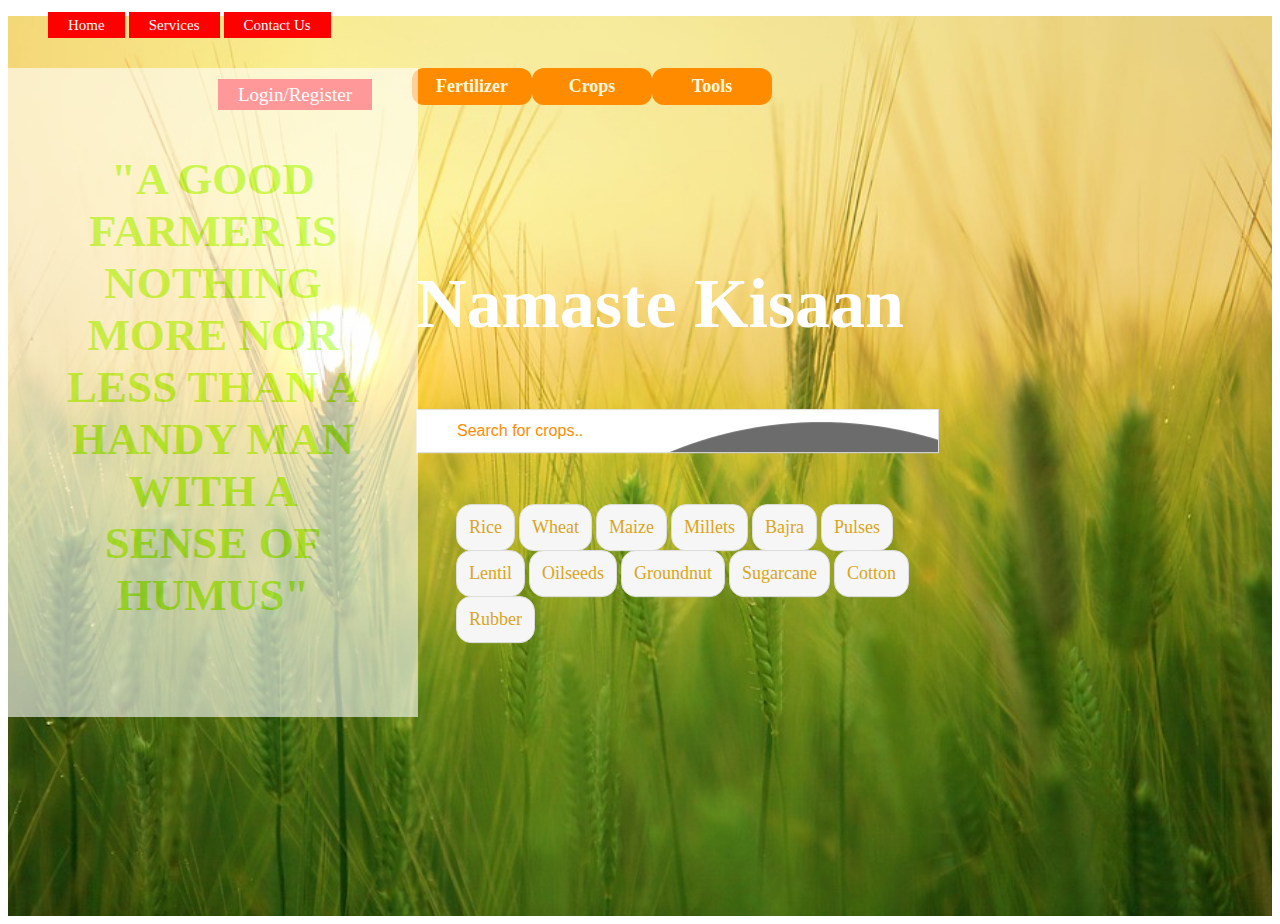
<file: index.html>
<!DOCTYPE html>
<html>

<head>
    <style type="text/css">
        .main {
            margin: auto;
            padding: 0;
            font-family: century gothic;
        }

        header {
            font-family: latha;
            color: white;
            background: linear-gradient(rgba(0,0,0,0.65),rgba(0,0,0,0.65),rgba(0,0,0,0.38),rgba(0,0,0,0));
            background-image: url("Image1.jpg");
            height: 100vh;
            background-size: cover;
            background-position: center;
        }
        .box{
            width: 900px;
            float: right;
            border:lpx solid black;
        }
        .box ul li{
            width: 120px;
            float: left;
            margin: 10px auto;
            text-align: center;
        }
        .box ul li a{
            text-decoration: none;
            color: darkgrey;
        }
        .wd{
            width: 300px;
            height: 539px;
            background-color: white;
            opacity: 0.6;
            padding: 55px;
            text-decoration-color: greenyellow;
        }
        .wd h1{
            color: greenyellow;
            text-align: center;
            text-transform: uppercase;
            font-weight: 100px;
            font-size: 45px;
        }
        #ul1 {
            float: center;
            list-style-type: none;

        }

        #ul2 {
            float: right;
            list-style-type: none;
        }

        #ul3 {
            list-style-type: none;
  margin: 0;
  padding: 1;
  overflow: hidden;
        }
        #ul2 li a{
            text-decoration: none;
            color: #fff;
            padding: 5px 20px;
            border: 0px solid #fff;
            background-color: red;
            transition: 0.6s ease;
            font-size: 19px;
        }

        #ul3 li a {
            display: block;
            padding: 8px;
            background-color: #ff8c00;
            color:#fff8dc; 
            font-weight: bold;
            border-radius: 12px;
            font-size: 18px;
        }
        #ul3 li a:hover{
            background-color: chocolate;
        }

        ul li {
            display: inline-block;
        }

        ul li a {
            text-decoration: none;
            color: #fff;
            padding: 5px 20px;
            border: 0px solid #fff;
            background-color: red;
            transition: 0.6s ease;
            font-size: 15px;
        }

        ul li a:hover {
            background-color: brown ;
        }

        .msg1 {
            position: absolute;
            top: 50%;
            left: 55%;
            transform: translate(-50%, -50%);
        }

        .msg1 h1 {
            color: white;
            font-size: 70px;
          
        }

        .button {
            position: absolute;
            top: 80%;
            left: 50%;
            transform: translate(-50%, -50%);

        }

        #btn,
        #btn1 {
            border: 3px solid black;
            padding: 10px 30px;
            text-decoration: none;
            transition: 0.6s ease;
            background-color: green;
            font-size: 30px;
        }

        #btn:hover {
            background-color: white;
        }

        #h2 {
            position: center;
            left: 60%;
        }
        #sb{
            display: block;
            padding: 8px;
            background-color: white;
            color:orange; 
            font-weight: bold;
            border-radius: 12px;
            font-size: 18px;
                  width: 60%;
                  align-content: center;
        }
        ::placeholder{
            color:#ff8c00;
            align:center;
        }
        #myInput {
  background-image: url('searchicon.png'); /* Add a search icon to input */
  background-position: 10px 12px; /* Position the search icon */
  background-repeat: no-repeat; /* Do not repeat the icon image */
  width: 80%; /* Full-width */
  font-size: 16px; /* Increase font-size */
  padding: 12px 20px 12px 40px; /* Add some padding */
  border: 1px solid #ddd; /* Add a grey border */
  margin-bottom: 12px; /* Add some space below the input */
}

#myUL {
  /* Remove default list styling */
  list-style-type: none;
  padding: 0;
  margin: 40px;
}

#myUL li a {
  border: 1px solid #ddd; /* Add a border to all links */
  border-radius: 15px;
  margin-top: -1px; /* Prevent double borders */
  background-color: #f6f6f6; /* Grey background color */
  padding: 12px; /* Add some padding */
  text-decoration: none; /* Remove default text underline */
  font-size: 18px; /* Increase the font-size */
  color: goldenrod; /* Add a black text color */
  display: block; /* Make it into a block element to fill the whole list */
}

#myUL li a:hover:not(.header) {
  background-color: #eee; /* Add a hover effect to all links, except for headers */
}
    </style>
    <link rel="shortcut icon" href="favicon.ico" type="image/x-icon">
    <title>Farmer Website</title>
</head>

<body>
    <div id="google_translate_element"></div>

    <script type="text/javascript">
        function googleTranslateElementInit() {
            new google.translate.TranslateElement({ pageLanguage: 'en' }, 'google_translate_element');
        }
    </script>

    <script type="text/javascript"
        src="//translate.google.com/translate_a/element.js?cb=googleTranslateElementInit"></script>
    <header>
        <div class="main">
            <ul>
                <li id="ul1"><a href="#">Home</a></li>

                <li id="ul1"><a href="services.html">Services</a></li>

                <li id="ul1"><a href="contact1.jpg">Contact Us</a></li>
            </ul><br>
            <div class="box">
                <ul id="ul3">
                    <li id="ul3"><a href="#">Fertilizer</a></li>
                    <li id="ul3"><a href="#">Crops</a></li>
                    <li id="ul3"><a href="#">Tools</a></li>
                    
                </ul>
                </div>
            <ul id="ul2">
                <li id="ul2"><a href="login.html">Login/Register </a></li>
            </ul>
        </div>
        <div class="msg1">
            <h1>Namaste Kisaan</h1>
            <br>
<input type="text" id="myInput" onkeyup="myFunction()" placeholder="Search for crops..">

<ul id="myUL">
  <li><a href="rice.html">Rice</a></li>
  <li><a href="wheat.html">Wheat</a></li>

  <li><a href="maize.html">Maize</a></li>
  <li><a href="#">Millets</a></li>

  <li><a href="#">Bajra</a></li>
  <li><a href="#">Pulses</a></li>
  <li><a href="#">Lentil</a></li>
  <li><a href="#">Oilseeds</a></li>
  <li><a href="#">Groundnut</a></li>
  <li><a href="#">Sugarcane</a></li>
  <li><a href="cotton.html">Cotton</a></li>
  <li><a href="#">Rubber</a></li>
</ul>
        </div>
        <div class="wd">
            <h1>"A good farmer is nothing more nor less than a handy man with a sense of humus"</h1>
        </div>
    </header>
    <script>
        function myFunction() {
          // Declare variables
          var input, filter, ul, li, a, i, txtValue;
          input = document.getElementById('myInput');
          filter = input.value.toUpperCase();
          ul = document.getElementById("myUL");
          li = ul.getElementsByTagName('li');
        
          // Loop through all list items, and hide those who don't match the search query
          for (i = 0; i < li.length; i++) {
            a = li[i].getElementsByTagName("a")[0];
            txtValue = a.textContent || a.innerText;
            if (txtValue.toUpperCase().indexOf(filter) > -1) {
              li[i].style.display = "";
            } else {
              li[i].style.display = "none";
            }
          }
        }
        </script>
        
</body>

</html>
</file>
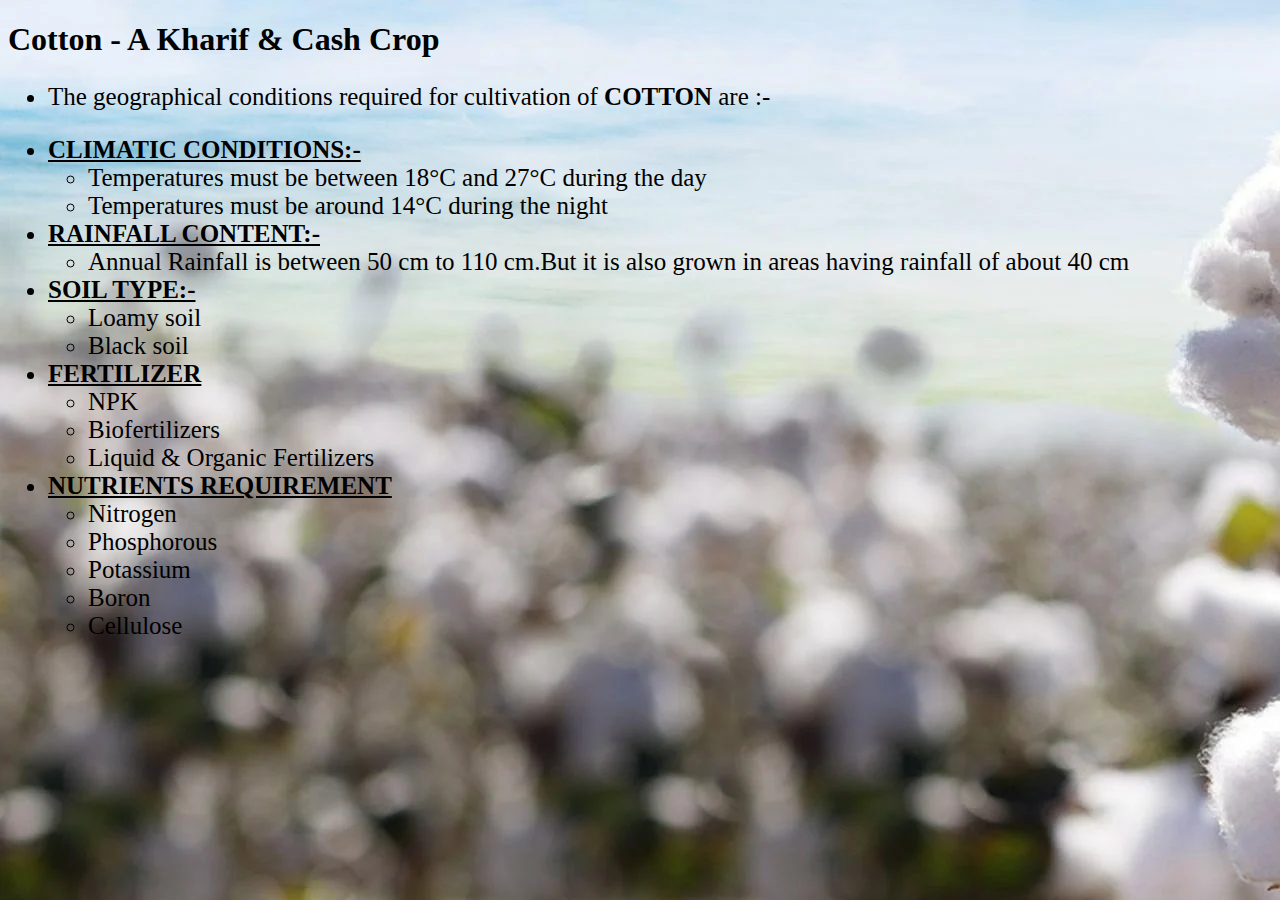
<file: cotton.html>
<!DOCTYPE html>
<html lang="en">
<head>
    <style type="text/css">
        ul li{
            font-size: 25px;
        }
    </style>
    <title>COTTON</title>
</head>
<body background="cotton.jpg">
    <h1>Cotton - A Kharif & Cash
         Crop</h1>
    <ul><li>
    <p> The geographical conditions required for cultivation of <b>COTTON</b> are :-</p></li></ul>
    <ul>
        
        
            
      <li><b><u>CLIMATIC CONDITIONS:-</u></b>
        <UL>
            <LI> Temperatures must be between 18°C and 27°C during the day </LI>
            <li> Temperatures must be around 14°C during the night</LI>
        </UL>
    
        <li><b><u>RAINFALL CONTENT:-</u></b>
            <UL>
                <LI> Annual Rainfall is between 50 cm to 110 cm.But it is also grown in areas having rainfall of about 40 cm</LI>
            </UL>
        
        <li><b><u>SOIL TYPE:-</u></b>
                <UL>
                    <li>Loamy soil</li>
                    <LI>Black soil</LI>
                </UL>
                
        <li><b><u>FERTILIZER</u></b>
                    <UL>
                        <li>NPK</li>
                        <li>Biofertilizers</li>
                        <li>Liquid & Organic Fertilizers</li>
                    </UL>
              
          <li><b><u>NUTRIENTS REQUIREMENT</u></b>
                        <UL>
                            <LI>Nitrogen </LI>
                            <LI>Phosphorous </LI>
                            <LI>Potassium</LI>
                            <li>Boron</li>
                            <li>Cellulose </li>
                        </UL>
        
        </li>
    </ul>
</body>
</html>
</file>
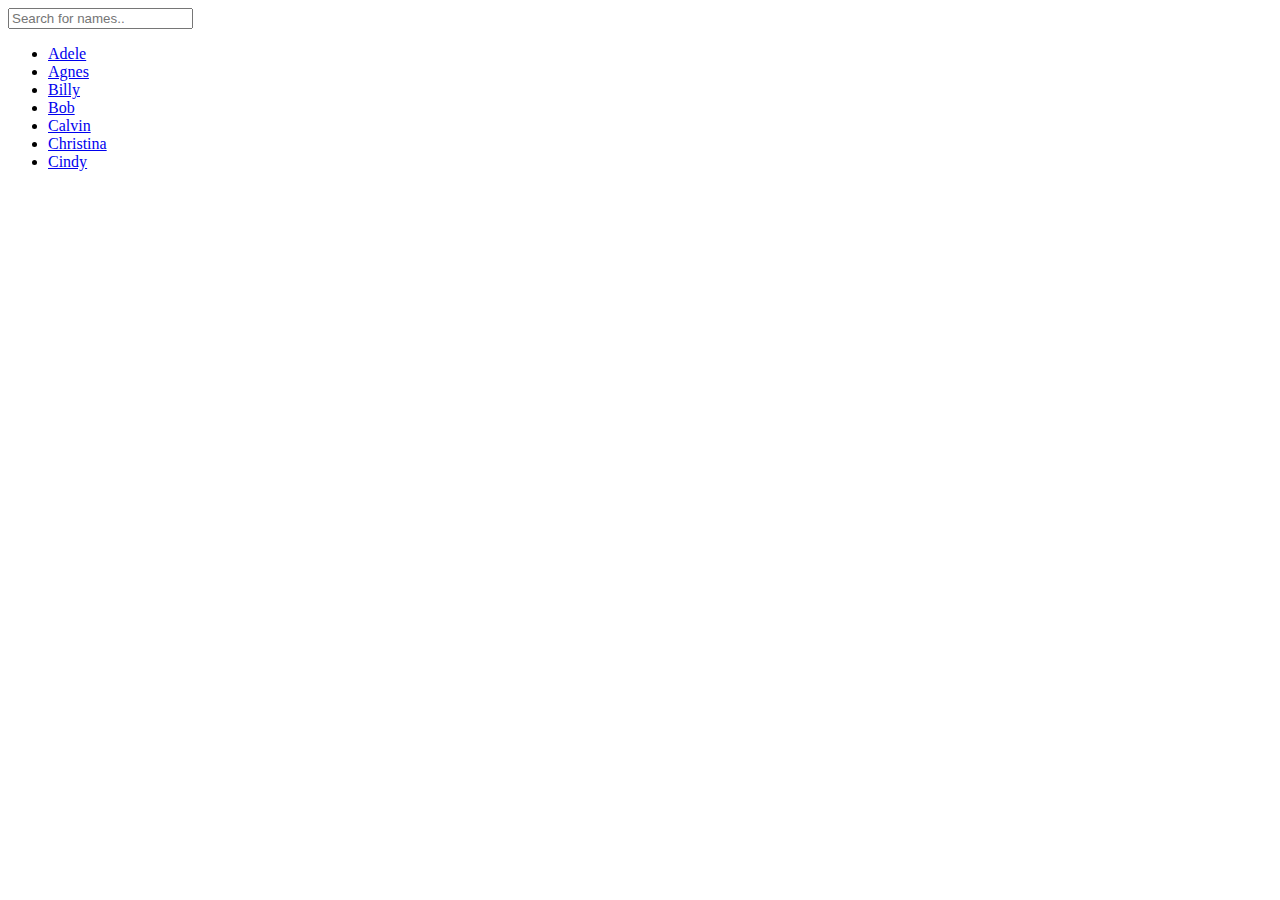
<file: fertilizer.html>
<!DOCTYPE html>
<html lang="en">
<head>
    <meta charset="UTF-8">
    <meta http-equiv="X-UA-Compatible" content="IE=edge">
    <meta name="viewport" content="width=device-width, initial-scale=1.0">
    <title>Crops</title>
</head>
<body>
    <input type="text" id="myInput" onkeyup="myFunction()" placeholder="Search for names..">

<ul id="myUL">
  <li><a href="#">Adele</a></li>
  <li><a href="#">Agnes</a></li>

  <li><a href="#">Billy</a></li>
  <li><a href="#">Bob</a></li>

  <li><a href="#">Calvin</a></li>
  <li><a href="#">Christina</a></li>
  <li><a href="#">Cindy</a></li>
</ul>
<script>
    function myFunction() {
      // Declare variables
      var input, filter, ul, li, a, i, txtValue;
      input = document.getElementById('myInput');
      filter = input.value.toUpperCase();
      ul = document.getElementById("myUL");
      li = ul.getElementsByTagName('li');
    
      // Loop through all list items, and hide those who don't match the search query
      for (i = 0; i < li.length; i++) {
        a = li[i].getElementsByTagName("a")[0];
        txtValue = a.textContent || a.innerText;
        if (txtValue.toUpperCase().indexOf(filter) > -1) {
          li[i].style.display = "";
        } else {
          li[i].style.display = "none";
        }
      }
    }
    </script>
</body>
</html>
</file>
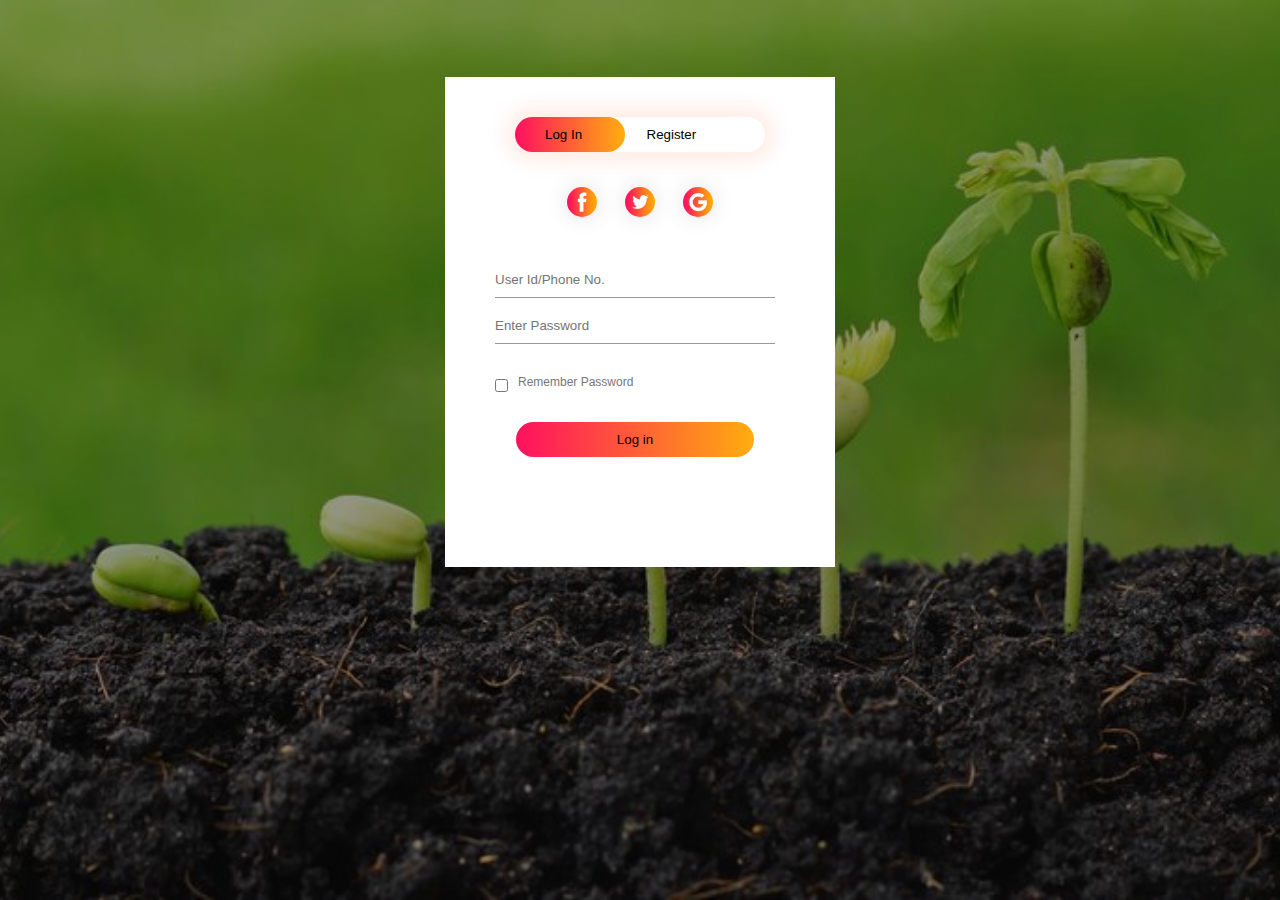
<file: login.html>
<!DOCTYPE html>
<html lang="en">
<head>
    <title>AgriTech-Login/Register</title>
    <link rel="stylesheet" href="style.css">
</head>
<body>
    <div class="hero">
        <div class="form-box">
            <div class="button-box">
                <div id="btn"></div>
                <button type="button" class="toggle-btn" onclick="login()">Log In</button>
                <button type="button" class="toggle-btn" onclick="register()">Register</button>
            </div>
            <div class="social-icons">
                <a href="https://www.facebook.com/login/?privacy_mutation_token=eyJ0eXBlIjowLCJjcmVhdGlvbl90aW1lIjoxNjY5MzAxMjI0LCJjYWxsc2l0ZV9pZCI6MjY5NTQ4NDUzMDcyMDk1MX0%3D"><img src="fb.jpg"></a>
                <a href="https://twitter.com/i/flow/login"><img src="tw.jpg"></a>
                <a href="https://accounts.google.com/Login"><img src="gp.jpg"></a>
            </div>
            <form id="login" class="input-grp">
                <input type="text" class="input-field" placeholder="User Id/Phone No." required>
                <input type="text" class="input-field" placeholder="Enter Password" required>
                <input type="checkbox" class="check-box"><span>Remember Password</span>
                <button type="submit" class="submit-btn">Log in</button>
            </form>
            <form id="register" class="input-grp">
                <input type="text" class="input-field" placeholder="User Id/Phone No." required>
                <input type="email" class="input-field" placeholder="Email Id" required>
                <input type="text" class="input-field" placeholder="Enter Password" required>
                <input type="checkbox" class="check-box"><span>I agree to the terms & conditions</span>
                <button type="submit" class="submit-btn">Register</button>
            </form>
        </div>
    </div>
    <script>
        var x = document.getElementById("login");
        var y = document.getElementById("register");
        var z = document.getElementById("btn");

        function register(){
            x.style.left = "-400px";
            y.style.left = "50px";
            z.style.left = "110px";
        }
        function login(){
            x.style.left = "50px";
            y.style.left = "450px";
            z.style.left = "0";
        }

    </script>
</body>
</html>
</file>
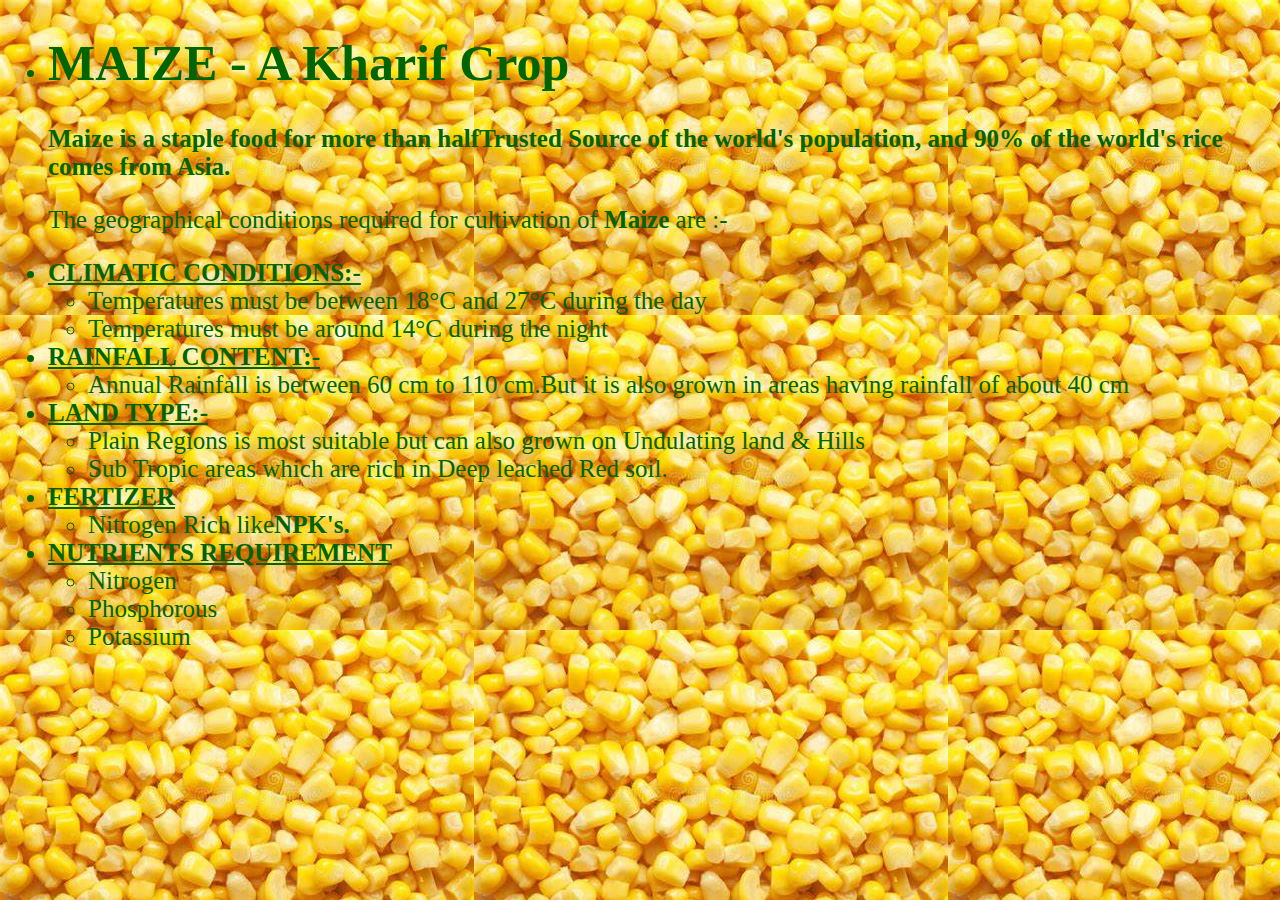
<file: maize.html>
<!DOCTYPE html>
<html lang="en">
<head>
    <style type="text/css">
        ul li{
            font-size: 25px;
            color:darkgreen;
        }
    </style>
    <title>MAIZE</title>
</head>
<body background="maize.jpg">
    <ul><li><h1>MAIZE - A Kharif Crop</h1>
    <p><b>Maize is a staple food for more than halfTrusted Source of the world's population, and 90% of the world's rice comes from Asia.</b></p>
    <p> The geographical conditions required for cultivation of <b>Maize</b> are :-</p></li></ul>
    <ul>
        
        
            
      <li><b><u>CLIMATIC CONDITIONS:-</u></b>
        <UL>
            <LI> Temperatures must be between 18°C and 27°C during the day </LI>
            <li> Temperatures must be around 14°C during the night</LI>
        </UL>
    
        <li><b><u>RAINFALL CONTENT:-</u></b>
            <UL>
                <LI> Annual Rainfall is between 60 cm to 110 cm.But it is also grown in areas having rainfall of about 40 cm</LI>
            </UL>
        
        <li><b><u>LAND TYPE:-</u></b>
                <UL>
                    <li>Plain Regions is most suitable but can also grown on Undulating land & Hills</li>
                    <LI>Sub Tropic areas which are rich in Deep leached Red soil.</LI>
                </UL>
                
        <li><b><u>FERTIZER</u></b>
                    <UL>
                        <li>Nitrogen Rich  like<b>NPK's.</b></li>
                    </UL>
              
          <li><b><u>NUTRIENTS REQUIREMENT</u></b>
                        <UL>
                            <LI>Nitrogen </LI>
                            <LI>Phosphorous </LI>
                            <LI>Potassium</LI>
                        </UL>
        
        </li>
    </ul>
</body>
</html>
</file>
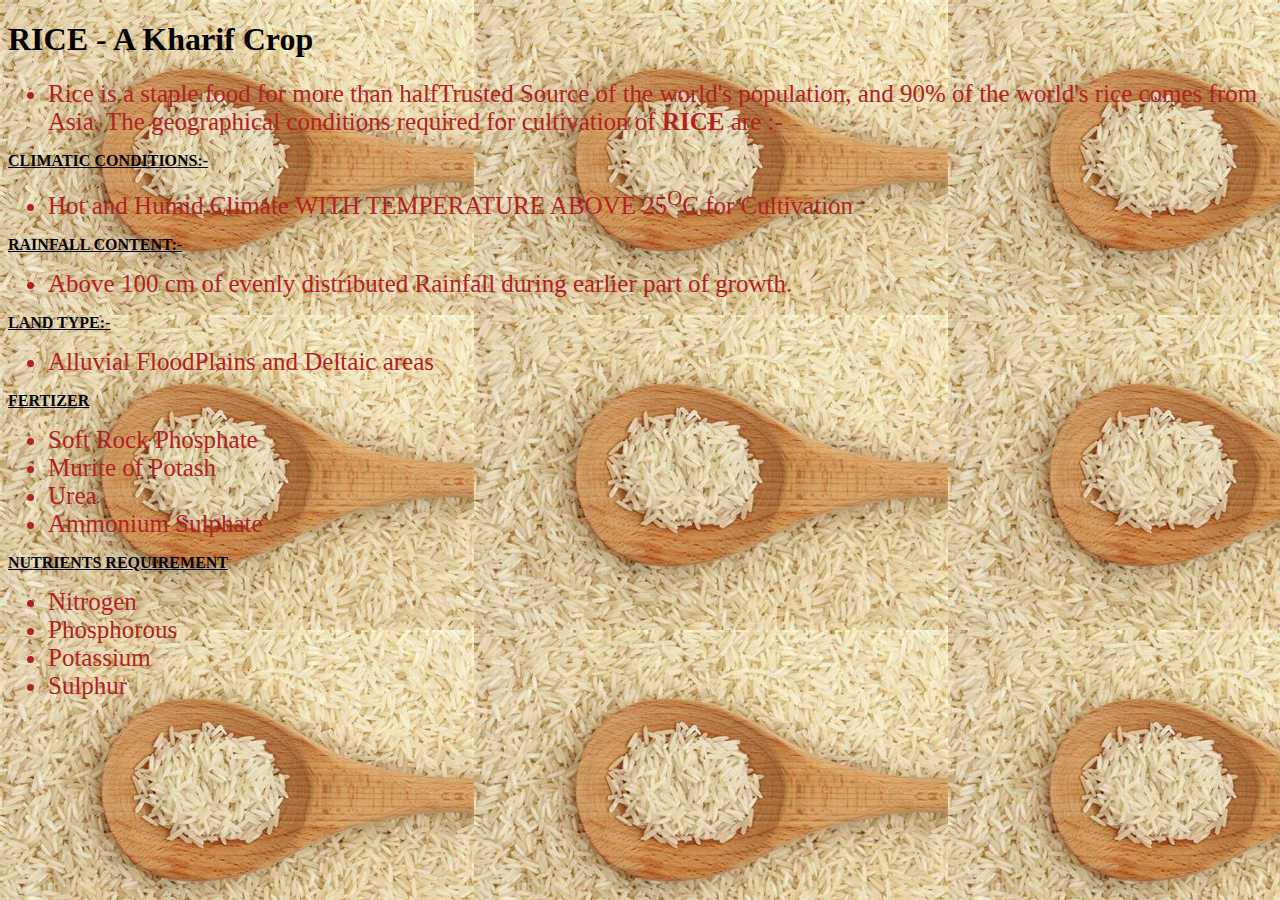
<file: rice.html>
<!DOCTYPE html>
<html lang="en">
<head>
    <style type="text/css">
        ul li{
            font-size: 25px;
            color:firebrick;
        }
    </style>
    <title>RICE</title>
</head>
<body background="rice.jpg">
    <h1>RICE - A Kharif Crop</h1>
    <ul><li>
    Rice is a staple food for more than halfTrusted Source of the world's population, and 90% of the world's rice comes from Asia.</b>
    The geographical conditions required for cultivation of <b>RICE</b> are :-
    </li></ul>
        
        
            
      <li><b><u>CLIMATIC CONDITIONS:-</u></b>
        <UL>
            <LI> Hot and Humid Climate WITH TEMPERATURE ABOVE 25<SUP>O</SUP>C for Cultivation</LI>
        </UL>
    
        <li><b><u>RAINFALL CONTENT:-</u></b>
            <UL>
                <LI>Above 100 cm of evenly distributed Rainfall during earlier part of growth.</LI>
            </UL>
        
        <li><b><u>LAND TYPE:-</u></b>
                <UL>
                    <LI>Alluvial FloodPlains and Deltaic areas</LI>
                </UL>
                
        <li><b><u>FERTIZER</u></b>
                    <UL>
                        <LI>Soft Rock Phosphate</LI>
                        <LI>Murite of Potash</LI> 
                        <LI>Urea</LI>
                        <LI>Ammonium Sulphate</LI>
                    </UL>
              
          <li><b><u>NUTRIENTS REQUIREMENT</u></b>
                        <UL>
                            <LI>Nitrogen </LI>
                            <LI>Phosphorous </LI>
                            <LI>Potassium</LI>
                            <LI>Sulphur</LI>
                        </UL>
        
        </li>
    </ul>
</body>
</html>
</file>
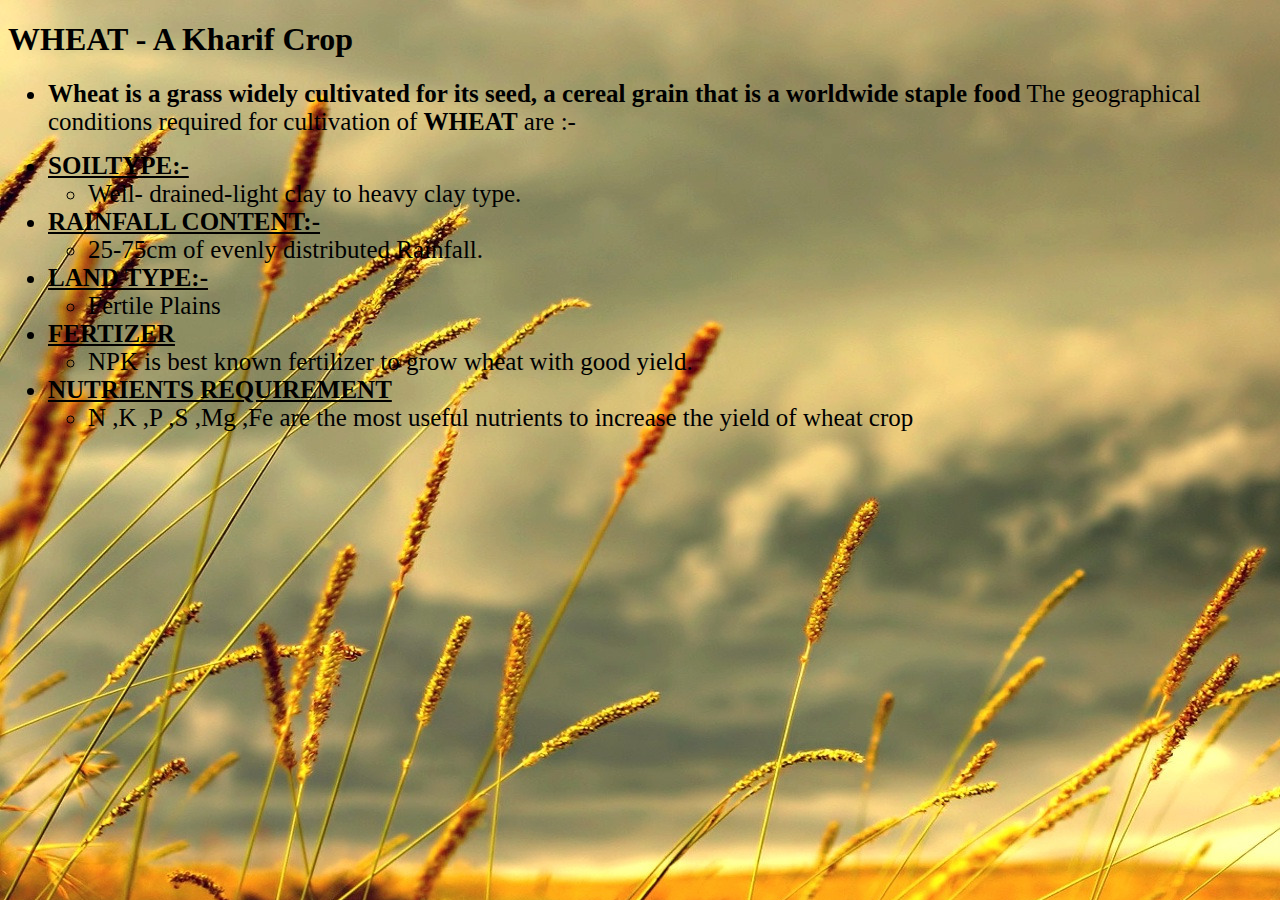
<file: wheat.html>
<!DOCTYPE html>
<html lang="en">
<head>
    <title>WHEAT</title>
    <style type="text/css">
        ul li{
            font-size: 25px;
        }
    </style>
</head>
<body background="wheat.jpg">
    <h1>WHEAT - A Kharif Crop</h1>
    <ul><li><b>Wheat is a grass widely cultivated for its seed, a cereal grain that is a worldwide staple food</b>
     The geographical conditions required for cultivation of <b>WHEAT</b> are :-</li></ul>
    <ul>
        <li><b><u>SOILTYPE:-</u></b>
        <UL>
            <LI>Well- drained-light clay to heavy clay type.</LI>
        </UL>
    
        <li><b><u>RAINFALL CONTENT:-</u></b>
            <UL>
                <LI>25-75cm of evenly distributed Rainfall.</LI>
            </UL>
        
        <li><b><u>LAND TYPE:-</u></b>
                <UL>
                    <LI>Fertile Plains</LI>
                </UL>
                
        <li><b><u>FERTIZER</u></b>
                    <UL>
                        <LI>NPK is best known fertilizer to grow wheat with good yield.</LI>
                    </UL>
              
          <li><b><u>NUTRIENTS REQUIREMENT</u></b>
                        <UL>
                            <LI> N ,K ,P ,S ,Mg ,Fe are the most useful nutrients to increase the yield of wheat crop</LI>
                        </UL>
        
        </li>
    </ul>
</body>
</html>
</file>
<file: style.css>
*{
    margin: 0;
    padding: 0;
    font-family: sans-serif;
}
.hero{
    height: 100%;
    width: 100%;
    background-image: linear-gradient(rgba(0,0,0,0.4),rgba(0,0,0,0.4)),url(banner.jpg);
    background-position: center;
    background-size: cover;
    position: absolute;
}
.form-box{
    width: 380px;
    height: 480px;
    position: relative;
    margin: 6% auto;
    background: #fff;
    padding: 5px;
    overflow: hidden;
}
.button-box{
    width: 250px;
    margin: 35px auto;
    position: relative;
    box-shadow: 0 0 20px 9px #ff61241f;
    border-radius: 30px;
}
.toggle-btn{
    padding: 10px 30px;
    cursor: pointer;
    background: transparent;
    border: 0;
    outline: none;
    position: relative;
}
#btn{
    top: 0;
    left: 0;
    position: absolute;
    width: 110px;
    height: 100%;
    background: linear-gradient(to right,#ff105f,#ffad0f);
    border-radius: 30px;
    transition: 0.5s;
}
.social-icons{
    margin: 30px auto;
    text-align: center;
}
.social-icons img{
    width: 30px;
    margin: 0 12px;
    box-shadow: 0 0 20px 0 #7f7f7f3d;
    cursor: pointer;
    border-radius: 50%;
}
.input-grp{
    top: 180px;
    position: absolute;
    width: 280px;
    transition: .5s;
}
.input-field{
    width: 100%;
    padding: 10px 0;
    margin: 5px 0;
    border-left: 0;
    border-top: 0;
    border-right: 0;
    border-bottom: 1px solid #999;
    outline: none;
    background: transparent;
}
.submit-btn{
    width: 85%;
    padding: 10px 30px;
    cursor: pointer;
    display: block;
    margin: auto;
    background: linear-gradient(to right,#ff105f,#ffad0f);
    border: 0;
    outline: none;
    border-radius: 30px;
}
.check-box{
    margin: 30px 10px 30px 0;
}
span{
    color: #777;
    font-size: 12px;
    bottom: 68px;
    position: absolute;
}
#login{
    left: 50px;
}
#register{
    left: 450px;
}
</file>
